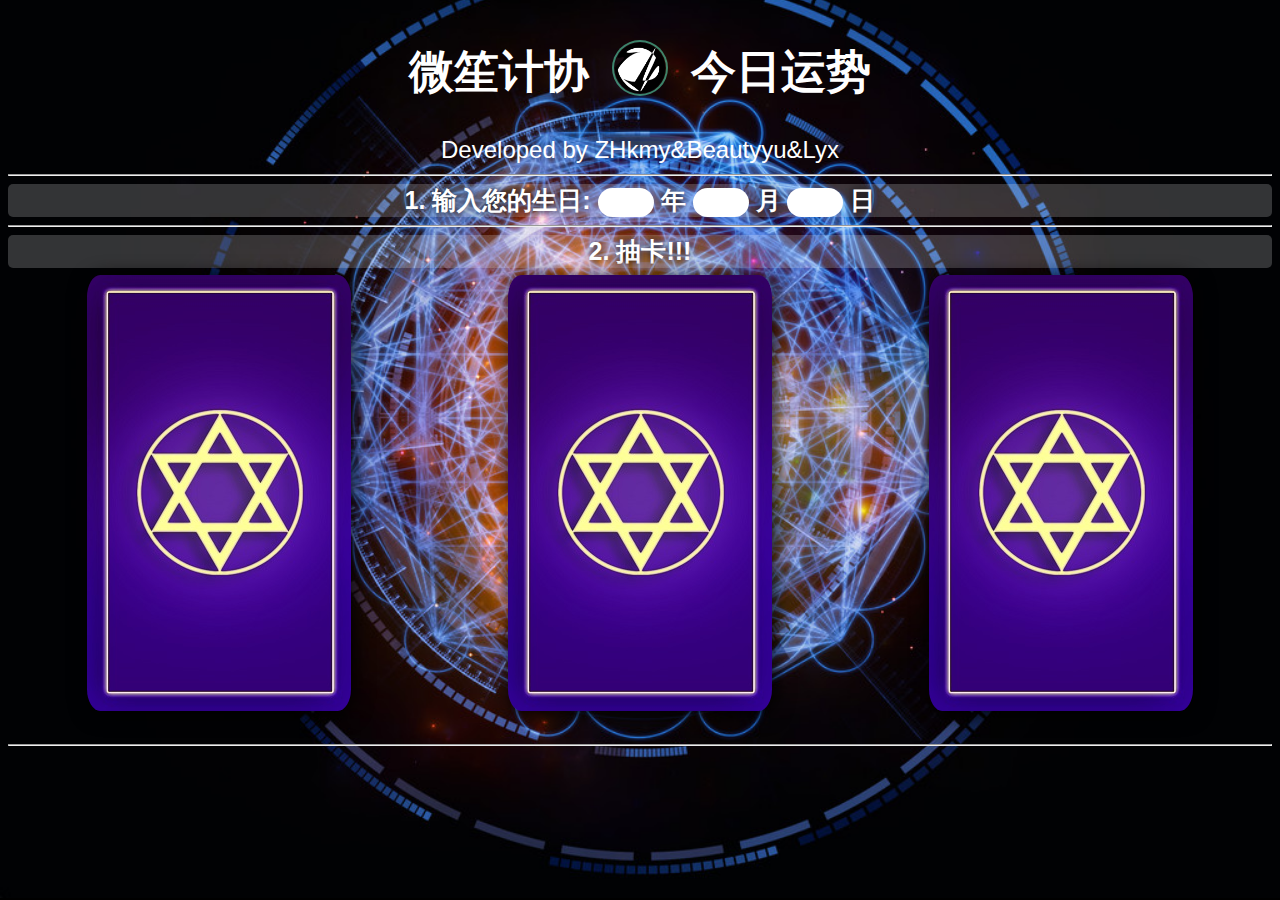
<file: index.html>
<!DOCTYPE html>
<html>
    <head>
        <meta charset="utf-8">
        <link href="imgs/wsws.png" rel="shortcut icon" type="image/x-icon" />
        <title>在线算命</title>
        <script src="index.js" type="text/javascript"></script>
        <link rel="stylesheet" type="text/css" href="index.css" />
        <script src="jquery.js" type="text/javascript"></script>
    </head>
    <body>
        <h1>
            微笙计协
            <div onclick="window.open('https://www.weisheng.cf')">微笙无上首页</div>
            今日运势
        </h2>
        <h2>
            Developed by ZHkmy&Beautyyu&Lyx
        </h2>
        <hr />
        <script>meiranyong()</script>
        <div class="phrase">
            <span>1. 输入您的生日:</span>
            <input type="text" class="textbox" />
            <span>年</span>
            <input type="text" class="textbox" />
            <span>月</span>
            <input type="text" class="textbox" />
            <span>日</span>
        </div>
        <hr />
        <div class="phrase">
            2. 抽卡!!!
        </div>
        <div id="pailan">
            <div class="pai" id="pai01" onclick="fanpai($('#pai01'))">  </div>
            <div class="pai" id="pai02" onclick="fanpai($('#pai02'))">  </div>
            <div class="pai" id="pai03" onclick="fanpai($('#pai03'))">  </div>
        </div>
        <br />
        <hr />
    </body>
</html>
</file>
<file: index.css>
*{
    font-family: sans-serif;
}
body{
    background: url('imgs/background.jpg') 50% 30% no-repeat black;
    background-size: 100% ;
}
.phrase{
    color: white;
    background: rgba(255,255,255,0.2);
    border-radius: 5px;
    font-weight: 700;
    text-shadow: 0 0 9px black;
    text-align: center;
    font-size: 25px;
}
#hehehehe{
    color: #0080ff;
    background-color: white;
    padding: 4px 12px;
    cursor: pointer;
    border-radius: 5px;
}
.textbox{
    width: 50px;
    border: none;
    padding: 3px;
    font-size: 20px;
    border-radius: 50px;
}
div:hover{
    border:1px;
    border-color: white;
}

h1{
    color: rgb(255, 255, 255);
    font-size: 45px;
    text-align: center;
}
h1>div{
    display: inline-block;
    text-indent: -9999999px;
    background: url('imgs/wsws.png') no-repeat 50% 50%;
    background-size: 50px auto;
    height: 52px;
    width: 52px;
    margin: 10px;
    border-radius: 50%;
    border:2px;
    border-style: solid;
    border-color: rgba(102,255,204,0.5);
    transition: all .2s ease-in 0ms;
}
h1>div:hover{
    border-color: rgba(102,204,255,0.5);
    transform:rotate(3deg);
}
h2{
    color: rgb(255, 255, 255);
    margin: 10px;
    font-weight: 500;
    text-align: center;
}
div.pai{
    background: url('imgs/card.jpg') no-repeat 50% 50%;
    width: 264px;
    height: 436px;
    /* float: left; */
    border-radius: 5%;
    box-shadow: 2px 3px 20px 0px ;
    margin: 10px;
    
    display: flex;
    flex-direction: row;
    flex-wrap: nowrap;
    align-items: center;
    justify-content: center;
}
#pailan{
    height: 450px;
    display: flex;
    flex-direction: row;
    flex-wrap: nowrap;
    align-items: center;
    justify-content: space-around;
}
.pai:hover{
    box-shadow: 6px 8px 30px 0px ;
    transition: all .3s ease-in 0ms;
    transform: translate(-5px,-5px);
}

#dibulan{
    background-color: saddlebrown;
}
.haihai{
    background: url('imgs/content.jpg') no-repeat 50% 50%;
    width: 264px;
    height: 436px;
    border-radius: 5%;
    box-shadow: 2px 3px 20px 0px ;
    margin: 10px;
    display: flex;
    flex-direction: row;
    flex-wrap: wrap;
    align-items: center;
    align-content: center;
    justify-content: center;
}
.haihai>p{
    font-size: 30px;
    font-weight: bold;
    margin-top: 0;
}
.haihai>div{
    font-size: 17px;
    text-align: center;
}
.haihai:hover{
    box-shadow: 6px 8px 30px 0px ;
    transition: all .3s ease-in 0ms;
    transform: translate(-5px,-5px);
}
</file>
